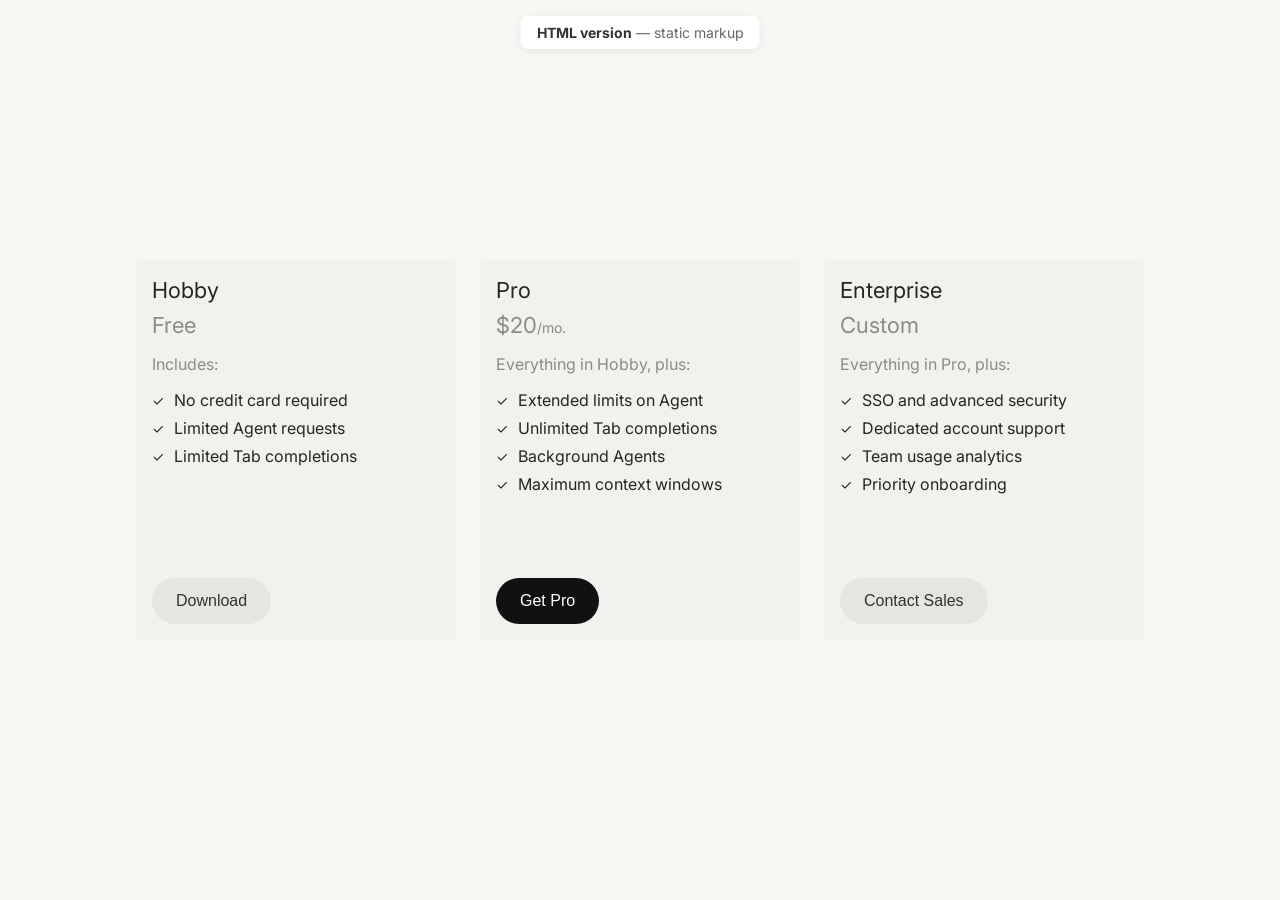
<file: index.html>
<!DOCTYPE html>
<html lang="en">
<head>
    <meta charset="UTF-8">
    <meta name="viewport" content="width=device-width, initial-scale=1.0">
    <!-- Page title shown in browser tab -->
    <title>Pricing Plans — HTML version</title>
    <!-- Font loading: Inter family used by all text -->
    <link rel="preconnect" href="https://fonts.googleapis.com">
    <link rel="preconnect" href="https://fonts.gstatic.com" crossorigin>
    <link href="https://fonts.googleapis.com/css2?family=Inter:wght@400;500;600;700&display=swap" rel="stylesheet">
    <!-- Main stylesheet for layout and visual style -->
    <link rel="stylesheet" href="styles.css">
</head>
<body>
    <!-- Floating label to identify this static HTML version -->
    <p class="page-label"><strong>HTML version</strong> — static markup</p>
    <!-- Pricing cards wrapper: keeps all plans in one row -->
    <div class="cards-container">
        <!-- Plan card: Hobby -->
        <div class="card">
            <div class="card-top">
                <!-- Card heading and plan name -->
                <h3 class="card-title">Hobby</h3>
                <!-- Price area: free plan has amount only -->
                <p class="card-price">
                    <span class="card-price-amount">Free</span>
                </p>
                <div class="card-content">
                    <!-- Benefits intro and feature checklist -->
                    <p class="includes-text">Includes:</p>
                    <ul class="features-list">
                        <li>
                            <span class="checkmark">✓</span>
                            No credit card required
                        </li>
                        <li>
                            <span class="checkmark">✓</span>
                            Limited Agent requests
                        </li>
                        <li>
                            <span class="checkmark">✓</span>
                            Limited Tab completions
                        </li>
                    </ul>
                </div>
            </div>
            <!-- Primary card action -->
            <button class="download-button secondary">Download</button>
        </div>
        <!-- Plan card: Pro -->
        <div class="card">
            <div class="card-top">
                <!-- Card heading and plan name -->
                <h3 class="card-title">Pro</h3>
                <!-- Price area: amount + billing period -->
                <p class="card-price">
                    <span class="card-price-amount">$20</span>
                    <span class="card-price-period">/mo.</span>
                </p>
                <div class="card-content">
                    <!-- Upsell message and expanded feature checklist -->
                    <p class="includes-text">Everything in Hobby, plus:</p>
                    <ul class="features-list">
                        <li>
                            <span class="checkmark">✓</span>
                            Extended limits on Agent
                        </li>
                        <li>
                            <span class="checkmark">✓</span>
                            Unlimited Tab completions
                        </li>
                        <li>
                            <span class="checkmark">✓</span>
                            Background Agents
                        </li>
                        <li>
                            <span class="checkmark">✓</span>
                            Maximum context windows
                        </li>
                    </ul>
                </div>
            </div>
            <!-- Primary conversion action for paid plan -->
            <button class="download-button primary">Get Pro</button>
        </div>
        <!-- Plan card: Enterprise -->
        <div class="card">
            <div class="card-top">
                <!-- Card heading and plan name -->
                <h3 class="card-title">Enterprise</h3>
                <!-- Price area: custom pricing contact flow -->
                <p class="card-price">
                    <span class="card-price-amount">Custom</span>
                </p>
                <div class="card-content">
                    <!-- Enterprise-only capabilities -->
                    <p class="includes-text">Everything in Pro, plus:</p>
                    <ul class="features-list">
                        <li>
                            <span class="checkmark">✓</span>
                            SSO and advanced security
                        </li>
                        <li>
                            <span class="checkmark">✓</span>
                            Dedicated account support
                        </li>
                        <li>
                            <span class="checkmark">✓</span>
                            Team usage analytics
                        </li>
                        <li>
                            <span class="checkmark">✓</span>
                            Priority onboarding
                        </li>
                    </ul>
                </div>
            </div>
            <!-- CTA for enterprise sales contact -->
            <button class="download-button secondary">Contact Sales</button>
        </div>
    </div>
</body>
</html>
</file>
<file: styles.css>
/* Reset: remove default spacing and use consistent box sizing */
* {
    margin: 0;
    padding: 0;
    box-sizing: border-box;
}

/* Page shell: center pricing section on a soft background */
body {
    font-family: 'Inter', -apple-system, BlinkMacSystemFont, 'Segoe UI', Roboto, sans-serif;
    background-color: #f7f7f4;
    display: flex;
    justify-content: center;
    align-items: center;
    min-height: 100vh;
    padding: 20px;
}

/* Cards row: horizontal layout with fixed spacing */
.cards-container {
    display: flex;
    flex-direction: row;
    gap: 24px;
    flex-wrap: nowrap;
    justify-content: center;
    align-items: flex-start;
}

/* Shared card container: size, spacing, and surface style */
.card {
    display: flex;
    flex-direction: column;
    min-height: 380px;
    background-color: #f2f1ed;
    border-radius: 4px;
    padding: 16px;
    width: 320px;
    flex-shrink: 0;
}

/* Card upper content block (title, price, features) */
.card-top {
    display: flex;
    flex-direction: column;
}

/* Plan title typography */
.card-title {
    font-size: 22px;
    line-height: 28px;
    font-weight: 400;
    color: #26251e;
    margin-bottom: 8px;
}

/* Price line: aligns amount and period on baseline */
.card-price {
    font-size: 20px;
    color: rgba(38, 37, 30, 0.5);
    display: inline-flex;
    align-items: baseline;
}

/* Main price value (e.g., Free, $20) */
.card-price-amount {
    font-size: 22px;
    font-weight: 400;
    color: rgba(38, 37, 30, 0.5);
}

/* Billing period text (e.g., /mo.) */
.card-price-period {
    font-size: 14px;
    color: rgba(38, 37, 30, 0.5);
}

/* Space below features area before CTA button */
.card-content {
    margin-bottom: 32px;
}

/* Intro line above each feature list */
.includes-text {
    font-size: 16px;
    color: rgba(38, 37, 30, 0.5);
    margin: 16px 0px;
}

/* Feature list container with default bullets removed */
.features-list {
    list-style: none;
    padding: 0;
}

/* Individual feature row: icon + text alignment */
.features-list li {
    display: flex;
    align-items: center;
    margin-bottom: 8px;
    font-size: 16px;
    color: #26251e;
}

/* Check icon style for each feature item */
.checkmark {
    color: #26251e;
    font-size: 14px;
    margin-right: 10px;
    font-weight: 400;
}

/* Base button style used in both cards */
.download-button {
    margin-top: auto;
    width: fit-content;
    background-color: #e6e5e0;
    border: none;
    border-radius: 999px;
    padding: 14px 24px;
    font-size: 16px;
    font-weight: 500;
    color: #333;
    cursor: pointer;
    transition: background-color 0.2s ease;
}

/* Neutral button hover/active states */
.download-button:hover {
    background-color: #D8D6CE;
}

.download-button:active {
    background-color: #D8D6CE;
}

/* Emphasized button variant for the Pro plan */
.download-button.primary {
    background-color: #111;
    color: #fff;
}

/* Dark button hover/active states */
.download-button.primary:hover {
    background-color: #333;
}

.download-button.primary:active {
    background-color: #333;
}

/* Outline button variant for tertiary actions */
.download-button.tertiary {
    background-color: transparent;
    border: 1px solid #26251e;
    color: #26251e;
}

/* Outline button hover/active states */
.download-button.tertiary:hover {
    background-color: rgba(38, 37, 30, 0.08);
}

.download-button.tertiary:active {
    background-color: rgba(38, 37, 30, 0.12);
}

/* Fixed badge showing page version context */
.page-label {
    position: fixed;
    top: 16px;
    left: 50%;
    transform: translateX(-50%);
    font-size: 14px;
    color: #666;
    background: #fff;
    padding: 8px 16px;
    border-radius: 8px;
    box-shadow: 0 2px 8px rgba(0,0,0,0.08);
}

/* Strong text style inside the page label */
.page-label strong {
    color: #333;
}
</file>
